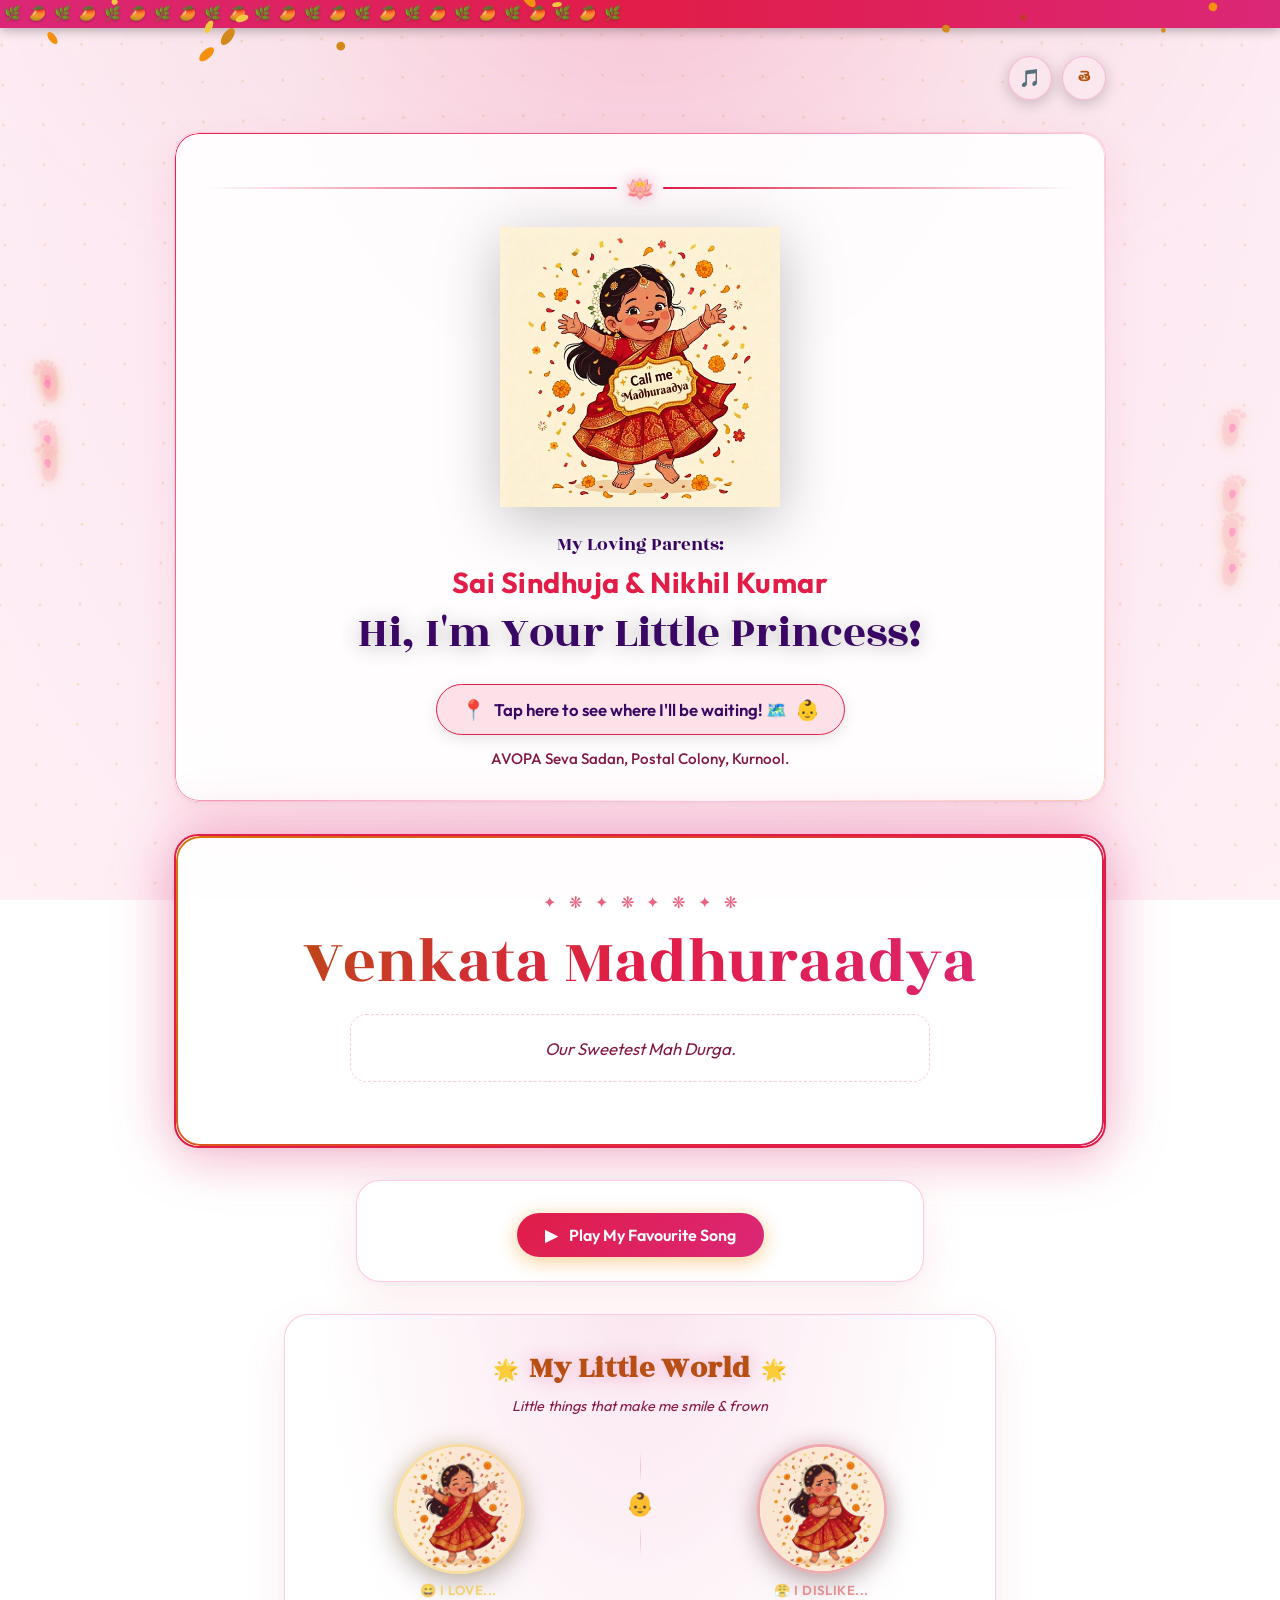
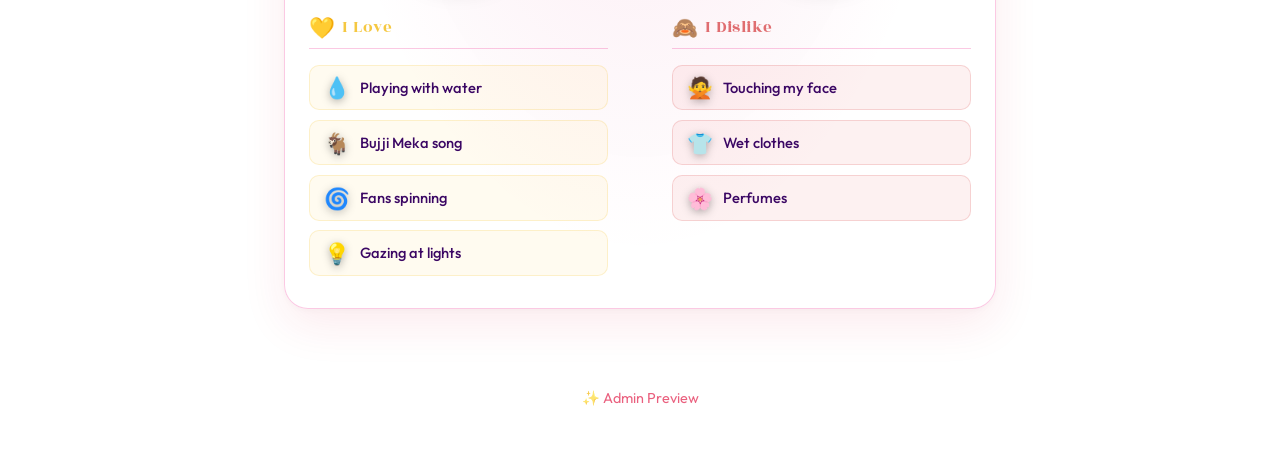
<file: index.html>
<!DOCTYPE html>
<html lang="en">

<head>
    <meta charset="UTF-8">
    <meta name="viewport" content="width=device-width, initial-scale=1.0, viewport-fit=cover">
    <title>My Nāmakaraṇa Countdown! — Baby Name Reveal</title>
    <meta name="description" content="Count down with me to my Nāmakaraṇa — my name reveal on August 16!">

    <!-- Open Graph & Social Share Preview Metadata (WhatsApp, iMessage, Twitter) -->
    <meta property="og:title" content="🪔 My Nāmakaraṇa Countdown! నా నామకరణం">
    <meta property="og:description"
        content="Count down with me until August 16 as my parents reveal my name in a traditional celebration!">
    <meta property="og:type" content="website">
    <meta property="og:url" content="https://sindhujanikhil.github.io/baby-name-reveal/">
    <meta property="og:image"
        content="https://sindhujanikhil.github.io/baby-name-reveal/assets/baby_mystery_compressed.jpeg">
    <meta property="og:image:type" content="image/png">
    <meta property="og:image:alt" content="Baby Name Reveal Countdown Illustration">
    <meta name="twitter:card" content="summary_large_image">
    <meta name="twitter:title" content="🪔 My Nāmakaraṇa Countdown!">
    <meta name="twitter:description" content="Count down with me until August 16 as my parents reveal my name!">
    <meta name="twitter:image"
        content="https://sindhujanikhil.github.io/baby-name-reveal/assets/baby_mystery_compressed.jpeg">

    <!-- Google Fonts: South Indian-Inspired Pairings -->
    <link rel="preconnect" href="https://fonts.googleapis.com">
    <link rel="preconnect" href="https://fonts.gstatic.com" crossorigin>
    <link
        href="https://fonts.googleapis.com/css2?family=Rozha+One&family=Noto+Serif:ital,wght@0,400;0,600;0,700;1,400&family=Outfit:wght@300;400;500;600;700&family=Noto+Sans+Telugu:wght@400;600;700&display=swap"
        rel="stylesheet">

    <link rel="stylesheet" href="style.css">
</head>

<body>

    <!-- Kolam Canvas Background -->
    <canvas id="particle-canvas"></canvas>
    <canvas id="confetti-canvas"></canvas>

    <!-- Torana (Mango Leaf Garland) Decorative Strip -->
    <div class="torana-strip" aria-hidden="true">
        <div class="torana-leaves">
            <span>🌿</span><span>🥭</span><span>🌿</span><span>🥭</span><span>🌿</span>
            <span>🥭</span><span>🌿</span><span>🥭</span><span>🌿</span><span>🥭</span>
            <span>🌿</span><span>🥭</span><span>🌿</span><span>🥭</span><span>🌿</span>
            <span>🥭</span><span>🌿</span><span>🥭</span><span>🌿</span><span>🥭</span>
            <span>🌿</span><span>🥭</span><span>🌿</span><span>🥭</span><span>🌿</span>
        </div>
    </div>

    <div class="container">

        <header class="top-bar" style="justify-content: flex-end; margin-bottom: 2rem;">
            <div class="controls-group">
                <button id="sound-btn" class="icon-btn" title="Toggle Sound">🎵</button>
                <button id="lang-btn" class="icon-btn lang-btn" title="Toggle Language">తె</button>
            </div>
        </header>

        <!-- Main Hero Card -->
        <section class="hero-card">
            <!-- Temple Arch Decoration -->
            <div class="temple-arch" aria-hidden="true">
                <div class="arch-left"></div>
                <div class="arch-center">🪷</div>
                <div class="arch-right"></div>
            </div>

            <img id="hero-banner-img" class="hero-banner-img" src="assets/baby_mystery.png"
                alt="Baby Reveal Illustration">

            <div class="parents-invitation"
                style="text-align: center; font-family: 'Rozha One', serif; color: var(--gold-accent); margin-bottom: 0.5rem; font-size: 1.2rem;">
                <span id="parent-names"></span>
            </div>

            <h1 id="hero-title" class="hero-title">Hi, I'm Your Little Miracle!</h1>

            <div class="ceremony-label" id="ceremony-label" data-en="My Nāmakaraṇa Celebration"
                data-te="నా నామకరణం ఉత్సవం">
                My Nāmakaraṇa Celebration
            </div>



            <div class="date-pill">
                <span class="deepam-icon">🪔</span>
                <span id="reveal-date-display">August 16, 2026 at 10:00 AM</span>
            </div>

            <!-- Baby's Location Share -->
            <div class="location-share-container" style="margin-top: 1.5rem;">
                <a id="event-location-btn" href="#" target="_blank" class="location-btn">
                    <span class="location-icon">📍</span>
                    <span id="location-text" data-en="Tap here to see where I'll be waiting! 🗺️"
                        data-te="నేను ఎక్కడ ఎదురుచూస్తున్నానో చూడటానికి ఇక్కడ నొక్కండి! 🗺️">Tap here to see where I'll
                        be waiting! 🗺️</span>
                    <span class="baby-emoji">👶</span>
                </a>
                <div id="event-address" class="event-address"
                    style="margin-top: 0.8rem; font-size: 0.95rem; color: var(--text-muted); padding: 0 1rem; line-height: 1.4; font-weight: 500;">
                </div>
            </div>
        </section>

        <!-- Countdown Timer Section -->
        <section id="countdown-view">
            <div class="countdown-container">
                <div class="time-box">
                    <div id="days" class="number-wrapper">00</div>
                    <div class="label" data-en="Days" data-te="రోజులు">Days</div>
                </div>
                <div class="time-box">
                    <div id="hours" class="number-wrapper">00</div>
                    <div class="label" data-en="Hours" data-te="గంటలు">Hours</div>
                </div>
                <div class="time-box">
                    <div id="minutes" class="number-wrapper">00</div>
                    <div class="label" data-en="Minutes" data-te="నిమిషాలు">Minutes</div>
                </div>
                <div class="time-box">
                    <div id="seconds" class="number-wrapper">00</div>
                    <div class="label" data-en="Seconds" data-te="సెకన్లు">Seconds</div>
                </div>
            </div>
        </section>

        <!-- Post-Countdown Reveal View -->
        <section id="reveal-view" class="reveal-wrapper">
            <div class="reveal-card">
                <!-- Kolam Decorative Ring -->
                <div class="kolam-ring" aria-hidden="true">
                    <span>✦</span><span>❋</span><span>✦</span><span>❋</span><span>✦</span><span>❋</span><span>✦</span><span>❋</span>
                </div>


                <h1 id="revealed-name" class="revealed-name">Aria Celeste</h1>

                <!-- Name Meaning Box -->
                <div id="name-meaning" class="name-meaning-box"></div>


            </div>
        </section>


        <!-- Secret Parent Preview Modal -->
        <div id="secret-modal" class="modal-overlay">
            <div class="modal-card">
                <div class="modal-lamp">🪔</div>
                <h3 class="modal-title">Parent Preview Mode</h3>
                <p class="modal-desc">Enter the secret code to preview the reveal before August 16:</p>
                <input type="password" id="secret-input" class="form-input" placeholder="Enter secret code"
                    style="margin-bottom: 1rem;">
                <div style="display: flex; gap: 0.75rem; justify-content: center;">
                    <button id="modal-close" class="modal-btn modal-btn-cancel">Cancel</button>
                    <button id="secret-submit" class="modal-btn modal-btn-confirm">Preview Reveal</button>
                </div>
            </div>
        </div>

        <!-- Song Section (Simplified: Only Button & Audio Player) -->
        <section class="song-section" id="song-section">
            <div class="song-card">
                <!-- Custom Play/Pause Button -->
                <button id="song-play-btn" class="song-play-btn" title="Play My Favourite Song"
                    aria-label="Play My Favourite Song">
                    <span class="play-icon" id="play-icon">▶</span>
                    <span class="song-btn-label" id="song-btn-label">Play My Favourite Song</span>
                </button>

                <!-- HTML5 Native Audio Player -->
                <audio id="bujji-audio" src="assets/bujji-meka-audio.mpeg" preload="auto"></audio>
            </div>
        </section>

        <!-- Baby's World: Likes & Dislikes -->
        <section class="baby-world-section" id="baby-world-section">
            <div class="baby-world-card">
                <div class="baby-world-header">
                    <span class="baby-world-icon">🌟</span>
                    <h2 class="baby-world-title" data-en="My Little World" data-te="నా చిన్ని ప్రపంచం">My Little World
                    </h2>
                    <span class="baby-world-icon">🌟</span>
                </div>
                <p class="baby-world-subtitle" data-en="Little things that make me smile & frown"
                    data-te="నన్ను నవ్వించే మరియు విసుగు కలిగించే చిన్ని విషయాలు">
                    Little things that make me smile &amp; frown
                </p>

                <div class="baby-world-columns">
                    <!-- Likes -->
                    <div class="baby-world-col likes-col">
                        <div class="baby-face-wrap">
                            <img id="baby-img-happy" class="baby-col-face baby-face-happy"
                                src="assets/bujjiamma_happy.png" alt="Bujjiamma smiling" />
                            <div class="baby-face-label likes-face-label">😄 I love...</div>
                        </div>
                        <div class="col-header likes-header">
                            <span class="col-emoji">💛</span>
                            <span class="col-label" data-en="I Love" data-te="నా ఇష్టాలు">I Love</span>
                        </div>
                        <ul class="preferences-list" id="likes-list">
                            <!-- Populated by JS -->
                        </ul>
                    </div>

                    <!-- Divider -->
                    <div class="baby-world-divider" aria-hidden="true">
                        <div class="divider-line"></div>
                        <div class="divider-baby">👶</div>
                        <div class="divider-line"></div>
                    </div>

                    <!-- Dislikes -->
                    <div class="baby-world-col dislikes-col">
                        <div class="baby-face-wrap">
                            <img id="baby-img-sad" class="baby-col-face baby-face-sad" src="assets/bujjiamma_sad.png"
                                alt="Bujjiamma pouting" />
                            <div class="baby-face-label dislikes-face-label">😤 I dislike...</div>
                        </div>
                        <div class="col-header dislikes-header">
                            <span class="col-emoji">🙈</span>
                            <span class="col-label" data-en="I Dislike" data-te="నా అయిష్టాలు">I Dislike</span>
                        </div>
                        <ul class="preferences-list" id="dislikes-list">
                            <!-- Populated by JS -->
                        </ul>
                    </div>
                </div>
            </div>
        </section>

        <!-- Global Audio Elements -->
        <audio id="bg-audio" src="assets/natural-bg.mpeg" loop preload="auto"></audio>

        <!-- Footer -->
        <footer>
            <p>
                <span id="secret-trigger" class="secret-trigger">✨ Admin Preview</span>
            </p>

        </footer>

    </div>

    <script src="config.js"></script>
    <script src="script.js"></script>
</body>

</html>
</file>
<file: style.css>
/* ==========================================================================
   Baby Name Reveal — South Indian Nāmakaraṇa Premium Design System
   ========================================================================== */

@import url('https://fonts.googleapis.com/css2?family=Rozha+One&family=Noto+Serif:ital,wght@0,400;0,600;0,700;1,400&family=Outfit:wght@300;400;500;600;700&family=Noto+Sans+Telugu:wght@400;600;700&display=swap');

/* ==========================================================================
   Color Tokens & Theme System
   ========================================================================== */

:root, body.theme-rose {
    --font-heading: 'Rozha One', serif;
    --font-serif: 'Noto Serif', serif;
    --font-body: 'Outfit', sans-serif;
    --font-telugu: 'Noto Sans Telugu', sans-serif;

    /* === BABY ROSE THEME (Default Bright Pastel Theme) === */
    /* Soft baby rose background, rose gold & pastel pink accents, rich plum text */
    --bg-deep:        #fff0f5;    /* Lavender blush / soft baby pink */
    --bg-mid:         #fce7f3;    /* Gentle rose pastel */
    --bg-light:       #fbcfe8;    /* Soft pink highlight */

    --primary-color:  #e11d48;    /* Bright Rose Gold / Vivid Pink */
    --primary-hover:  #be123c;
    --primary-light:  rgba(225, 29, 72, 0.12);
    --accent-color:   #db2777;    /* Deep Magenta Pink */
    --accent-glow:    rgba(219, 39, 119, 0.35);

    --gold-shimmer:   #d97706;    /* Warm gold accent */
    --kumkum:         #e11d48;
    --jasmine-white:  #ffffff;

    --card-bg:        rgba(255, 255, 255, 0.90);
    --card-border:    rgba(244, 114, 182, 0.38);
    --card-shadow:    0 16px 45px rgba(225, 29, 72, 0.09), 0 2px 10px rgba(0,0,0,0.03);

    --text-main:      #3b0764;    /* Deep rich plum/navy for ultra crisp 100% legibility */
    --text-muted:     #831843;    /* Soft burgundy text */
    --text-light:     #be123c;
    --text-gold:      #b45309;

    --timer-bg:       rgba(255, 255, 255, 0.95);
    --timer-border:   rgba(244, 114, 182, 0.45);
    --timer-num-color: #9f1239;
    --timer-shadow:   0 10px 30px rgba(225, 29, 72, 0.12), inset 0 1px 0 rgba(255, 255, 255, 1);

    --radius-lg: 24px;
    --radius-md: 16px;
    --radius-sm: 10px;
}

/* === TEMPLE GOLD THEME === */
body.theme-temple {
    --bg-deep:        #1a0a0a;
    --bg-mid:         #2d1212;
    --bg-light:       #3d1f1f;
    --primary-color:  #d4891a;
    --primary-hover:  #e8a020;
    --primary-light:  rgba(212, 137, 26, 0.15);
    --accent-color:   #f4900c;
    --accent-glow:    rgba(244, 144, 12, 0.45);
    --gold-shimmer:   #f5c842;
    --kumkum:         #c0392b;
    --card-bg:        rgba(45, 18, 18, 0.75);
    --card-border:    rgba(212, 137, 26, 0.35);
    --card-shadow:    0 20px 60px rgba(0, 0, 0, 0.5), 0 0 0 1px rgba(212,137,26,0.15);
    --text-main:      #fff3e0;
    --text-muted:     #c8a87a;
    --text-light:     #9a7a55;
    --text-gold:      #f5c842;
    --timer-bg:       rgba(26, 10, 10, 0.85);
    --timer-border:   rgba(212, 137, 26, 0.5);
    --timer-num-color: #f5c842;
    --timer-shadow:   0 8px 32px rgba(244, 144, 12, 0.2), inset 0 1px 0 rgba(245, 200, 66, 0.1);
}

/* === KANCHIPURAM SILK THEME === */
/* Deep peacock teal, magenta + gold accents */
body.theme-silk {
    --bg-deep:        #061a1a;
    --bg-mid:         #0b2e2e;
    --bg-light:       #0f3d3d;
    --primary-color:  #b5179e;    /* Magenta */
    --primary-hover:  #d020b5;
    --primary-light:  rgba(181, 23, 158, 0.15);
    --accent-color:   #f72585;
    --accent-glow:    rgba(247, 37, 133, 0.4);
    --gold-shimmer:   #ffd60a;
    --card-bg:        rgba(11, 46, 46, 0.78);
    --card-border:    rgba(181, 23, 158, 0.4);
    --card-shadow:    0 20px 60px rgba(0,0,0,0.55), 0 0 0 1px rgba(181,23,158,0.2);
    --text-main:      #e8faf8;
    --text-muted:     #7ececa;
    --text-light:     #4a9e9e;
    --text-gold:      #ffd60a;
    --timer-bg:       rgba(6, 26, 26, 0.88);
    --timer-border:   rgba(181, 23, 158, 0.5);
    --timer-num-color: #ffd60a;
    --timer-shadow:   0 8px 32px rgba(247,37,133,0.2), inset 0 1px 0 rgba(255,214,10,0.1);
}

/* === JASMINE GARDEN THEME === */
/* Warm ivory, saffron, marigold gold, kumkum red — light & festive */
body.theme-jasmine {
    --bg-deep:        #fdf6e3;
    --bg-mid:         #f9edd0;
    --bg-light:       #f5e0b0;
    --primary-color:  #c0392b;    /* Kumkum red */
    --primary-hover:  #a93226;
    --primary-light:  rgba(192, 57, 43, 0.1);
    --accent-color:   #e67e22;    /* Marigold orange */
    --accent-glow:    rgba(230, 126, 34, 0.35);
    --gold-shimmer:   #d4a017;
    --kumkum:         #c0392b;
    --card-bg:        rgba(255, 255, 255, 0.82);
    --card-border:    rgba(192, 57, 43, 0.25);
    --card-shadow:    0 16px 50px rgba(192,57,43,0.12);
    --text-main:      #2c1810;
    --text-muted:     #7a4a30;
    --text-light:     #a07050;
    --text-gold:      #c0392b;
    --timer-bg:       rgba(255, 255, 255, 0.9);
    --timer-border:   rgba(192, 57, 43, 0.4);
    --timer-num-color: #2c1810;
    --timer-shadow:   0 8px 25px rgba(230,126,34,0.15), inset 0 1px 0 rgba(255,255,255,0.9);
}

/* ==========================================================================
   Base Styles
   ========================================================================== */

* {
    margin: 0;
    padding: 0;
    box-sizing: border-box;
    -webkit-tap-highlight-color: transparent;
}

button, input, select, .icon-btn, .song-play-btn, .modal-btn, .secret-trigger {
    touch-action: manipulation;
}

html {
    scroll-behavior: smooth;
}

body {
    font-family: var(--font-body);
    background: var(--bg-deep);
    background: radial-gradient(ellipse at top, var(--bg-light) 0%, var(--bg-mid) 40%, var(--bg-deep) 100%);
    background-attachment: fixed;
    color: var(--text-main);
    min-height: 100vh;
    overflow-x: hidden;
    position: relative;
    transition: background 0.6s ease, color 0.4s ease;
}

/* Subtle animated background shimmer overlay */
body::before {
    content: '';
    position: fixed;
    inset: 0;
    background: radial-gradient(ellipse 80% 60% at 50% 0%, rgba(212,137,26,0.08) 0%, transparent 70%);
    pointer-events: none;
    z-index: 0;
    animation: bgPulse 8s ease-in-out infinite alternate;
}

body.theme-silk::before {
    background: radial-gradient(ellipse 80% 60% at 50% 0%, rgba(181,23,158,0.08) 0%, transparent 70%);
}

body.theme-jasmine::before {
    background: radial-gradient(ellipse 80% 60% at 50% 0%, rgba(230,126,34,0.06) 0%, transparent 70%);
}

@keyframes bgPulse {
    from { opacity: 0.7; }
    to   { opacity: 1; }
}

/* ==========================================================================
   Canvases
   ========================================================================== */

#particle-canvas {
    position: fixed;
    top: 0; left: 0;
    width: 100%; height: 100%;
    pointer-events: none;
    z-index: 1;
    opacity: 0.55;
}

#confetti-canvas {
    position: fixed;
    top: 0; left: 0;
    width: 100%; height: 100%;
    pointer-events: none;
    z-index: 999;
}

/* ==========================================================================
   Torana Garland Strip
   ========================================================================== */

.torana-strip {
    position: fixed;
    top: 0;
    left: 0;
    width: 100%;
    z-index: 10;
    overflow: hidden;
    height: 28px;
    background: linear-gradient(90deg, var(--accent-color), var(--primary-color), var(--accent-color));
    display: flex;
    align-items: center;
    box-shadow: 0 2px 12px rgba(0,0,0,0.3);
}

.torana-leaves {
    display: flex;
    gap: 0;
    white-space: nowrap;
    animation: toranaScroll 20s linear infinite;
    font-size: 0.85rem;
    line-height: 1;
}

.torana-leaves span {
    padding: 0 4px;
    opacity: 0.9;
    filter: drop-shadow(0 1px 1px rgba(0,0,0,0.3));
}

@keyframes toranaScroll {
    0%   { transform: translateX(0); }
    100% { transform: translateX(-50%); }
}

/* ==========================================================================
   Container
   ========================================================================== */

.container {
    max-width: 980px;
    margin: 0 auto;
    padding: 3.5rem 1.5rem 2rem 1.5rem;
    position: relative;
    z-index: 2;
}

/* ==========================================================================
   Header / Top Bar
   ========================================================================== */

.top-bar {
    display: flex;
    justify-content: space-between;
    align-items: center;
    margin-bottom: 2.5rem;
}

.brand-badge {
    background: rgba(255,255,255,0.06);
    backdrop-filter: blur(14px);
    border: 1px solid var(--card-border);
    padding: 0.55rem 1.2rem;
    border-radius: 50px;
    font-size: 0.9rem;
    font-weight: 600;
    color: var(--text-main);
    display: flex;
    align-items: center;
    gap: 0.5rem;
    box-shadow: 0 4px 20px rgba(0,0,0,0.2);
    transition: all 0.3s ease;
}

.brand-lamp {
    animation: lampFlicker 3s ease-in-out infinite;
    font-size: 1.1rem;
}

@keyframes lampFlicker {
    0%, 100% { opacity: 1; filter: drop-shadow(0 0 4px #f5c84280); }
    25%       { opacity: 0.85; filter: drop-shadow(0 0 8px #f5c84260); }
    50%       { opacity: 1; filter: drop-shadow(0 0 12px #f5c842a0); }
    75%       { opacity: 0.9; filter: drop-shadow(0 0 6px #f5c84270); }
}

.controls-group {
    display: flex;
    gap: 0.65rem;
}

.icon-btn {
    background: rgba(255,255,255,0.08);
    backdrop-filter: blur(10px);
    border: 1px solid var(--card-border);
    width: 44px;
    height: 44px;
    border-radius: 50%;
    display: inline-flex;
    justify-content: center;
    align-items: center;
    font-size: 1.1rem;
    cursor: pointer;
    transition: all 0.3s cubic-bezier(0.34, 1.56, 0.64, 1);
    color: var(--text-main);
    box-shadow: 0 4px 15px rgba(0,0,0,0.2);
}

.icon-btn:hover {
    transform: translateY(-3px) scale(1.1);
    background: var(--primary-light);
    border-color: var(--primary-color);
    box-shadow: 0 8px 25px var(--accent-glow);
}

.lang-btn {
    font-family: var(--font-telugu);
    font-size: 0.9rem;
    font-weight: 700;
    color: var(--text-gold);
    letter-spacing: 0;
}

/* ==========================================================================
   Hero Card
   ========================================================================== */

.hero-card {
    background: var(--card-bg);
    backdrop-filter: blur(20px);
    border: 1px solid var(--card-border);
    border-radius: var(--radius-lg);
    padding: 2.5rem 2rem 2rem;
    text-align: center;
    box-shadow: var(--card-shadow);
    position: relative;
    overflow: hidden;
    margin-bottom: 2rem;
    transition: all 0.5s ease;
}

/* Gold shimmer border animation */
.hero-card::before {
    content: '';
    position: absolute;
    inset: 0;
    border-radius: var(--radius-lg);
    padding: 1px;
    background: linear-gradient(135deg, var(--primary-color), transparent, var(--gold-shimmer), transparent, var(--primary-color));
    background-size: 300% 300%;
    -webkit-mask: linear-gradient(#fff 0 0) content-box, linear-gradient(#fff 0 0);
    -webkit-mask-composite: xor;
    mask-composite: exclude;
    animation: shimmerBorder 4s linear infinite;
    pointer-events: none;
}

@keyframes shimmerBorder {
    0%   { background-position: 0% 50%; }
    50%  { background-position: 100% 50%; }
    100% { background-position: 0% 50%; }
}

/* Temple Arch Decoration */
.temple-arch {
    display: flex;
    align-items: center;
    justify-content: center;
    gap: 0.5rem;
    margin-bottom: 1.5rem;
}

.arch-left, .arch-right {
    flex: 1;
    height: 2px;
    background: linear-gradient(90deg, transparent, var(--primary-color));
    border-radius: 2px;
}

.arch-right {
    background: linear-gradient(90deg, var(--primary-color), transparent);
}

.arch-center {
    font-size: 1.5rem;
    color: var(--primary-color);
    animation: omPulse 3s ease-in-out infinite;
    filter: drop-shadow(0 0 8px var(--accent-glow));
}

@keyframes omPulse {
    0%, 100% { transform: scale(1); opacity: 1; }
    50%       { transform: scale(1.1); opacity: 0.85; }
}

/* Hero Image */
.hero-banner-img {
    max-width: 280px;
    height: auto;
    margin: 0 auto 1.5rem auto;
    display: block;
    filter: drop-shadow(0 12px 30px rgba(0,0,0,0.25));
    animation: floatAnimation 5s ease-in-out infinite;
    transition: opacity 0.6s ease, transform 0.6s ease;
}

@keyframes floatAnimation {
    0%, 100% { transform: translateY(0px); }
    50%       { transform: translateY(-12px); }
}

.hero-title {
    font-family: var(--font-heading);
    font-size: clamp(1.75rem, 5.5vw, 2.8rem);
    font-weight: 400; /* Rozha One is naturally bold */
    color: var(--text-main);
    margin-bottom: 0.5rem;
    line-height: 1.15;
    text-shadow: 0 2px 20px rgba(0,0,0,0.3);
}

.hero-subtitle {
    font-size: 1.15rem;
    color: var(--text-muted);
    font-weight: 400;
    margin-bottom: 1rem;
    font-family: var(--font-telugu);
    transition: all 0.4s ease;
}

.parent-names-highlight {
    font-family: var(--font-body);
    font-weight: 700;
    font-size: 1.8rem;
    color: var(--primary-color);
    display: block;
    margin-top: 0.4rem;
    letter-spacing: 0.5px;
}

.ceremony-label {
    font-size: 0.82rem;
    text-transform: uppercase;
    letter-spacing: 3px;
    color: var(--primary-color);
    font-weight: 600;
    margin-bottom: 1.2rem;
    opacity: 0.9;
}

.date-pill {
    display: inline-flex;
    align-items: center;
    gap: 0.5rem;
    background: linear-gradient(135deg, var(--primary-color), var(--accent-color));
    color: #ffffff;
    padding: 0.65rem 1.6rem;
    border-radius: 50px;
    font-weight: 700;
    font-size: 1rem;
    box-shadow: 0 6px 24px var(--accent-glow);
    letter-spacing: 0.3px;
}

.deepam-icon {
    animation: lampFlicker 2s ease-in-out infinite;
}

.location-btn {
    display: inline-flex;
    align-items: center;
    justify-content: center;
    gap: 0.5rem;
    background: var(--primary-light);
    border: 1px solid var(--primary-color);
    padding: 0.75rem 1.5rem;
    border-radius: 50px;
    text-decoration: none;
    font-weight: 600;
    font-size: 1.05rem;
    color: var(--text-main);
    box-shadow: 0 4px 15px rgba(0,0,0,0.1);
    transition: all 0.3s cubic-bezier(0.34, 1.56, 0.64, 1);
}

.location-btn:hover {
    transform: translateY(-4px) scale(1.02);
    box-shadow: 0 8px 25px var(--accent-glow);
    background: var(--card-bg);
    border-color: var(--accent-color);
}

.location-icon {
    font-size: 1.25rem;
    animation: bounce 2s infinite ease-in-out;
}

.baby-emoji {
    font-size: 1.25rem;
}

@keyframes bounce {
    0%, 100% { transform: translateY(0); }
    50%      { transform: translateY(-4px); }
}

/* ==========================================================================
   Countdown Section
   ========================================================================== */

.countdown-container {
    display: grid;
    grid-template-columns: repeat(4, 1fr);
    gap: 1.25rem;
    margin: 1.5rem 0;
}

.time-box {
    background: var(--timer-bg);
    border: 1px solid var(--timer-border);
    border-radius: var(--radius-md);
    padding: 1.5rem 0.75rem 1.2rem;
    text-align: center;
    box-shadow: var(--timer-shadow);
    transition: transform 0.3s ease, box-shadow 0.3s ease;
    position: relative;
    overflow: hidden;
}

/* Bottom accent line */
.time-box::after {
    content: '';
    position: absolute;
    bottom: 0; left: 0; right: 0;
    height: 3px;
    background: linear-gradient(90deg, var(--primary-color), var(--accent-color));
}

.time-box:hover {
    transform: translateY(-6px);
    box-shadow: var(--timer-shadow), 0 16px 40px var(--accent-glow);
}

.deepam-top {
    font-size: 1.3rem;
    margin-bottom: 0.5rem;
    display: block;
    animation: lampFlicker 2.5s ease-in-out infinite;
}

/* Stagger flicker timing on each box */
.time-box:nth-child(1) .deepam-top { animation-delay: 0s; }
.time-box:nth-child(2) .deepam-top { animation-delay: 0.4s; }
.time-box:nth-child(3) .deepam-top { animation-delay: 0.8s; }
.time-box:nth-child(4) .deepam-top { animation-delay: 1.2s; }

.number-wrapper {
    font-family: var(--font-heading);
    font-size: 3.2rem;
    font-weight: 400;
    color: var(--timer-num-color);
    line-height: 1;
    margin-bottom: 0.5rem;
    text-shadow: 0 0 20px rgba(245,200,66,0.3);
    transition: all 0.2s ease;
}

.label {
    font-size: 0.78rem;
    font-weight: 600;
    text-transform: uppercase;
    letter-spacing: 1.5px;
    color: var(--text-muted);
    font-family: var(--font-body);
    transition: all 0.4s ease;
}

/* ==========================================================================
   Reveal View
   ========================================================================== */

.reveal-wrapper {
    display: none;
    text-align: center;
    animation: revealZoom 0.9s cubic-bezier(0.175, 0.885, 0.32, 1.275) forwards;
}

@keyframes revealZoom {
    from { opacity: 0; transform: scale(0.85) translateY(20px); }
    to   { opacity: 1; transform: scale(1) translateY(0); }
}

.reveal-card {
    background: var(--card-bg);
    backdrop-filter: blur(20px);
    border: 2px solid var(--primary-color);
    border-radius: var(--radius-lg);
    padding: 3.5rem 2rem 2.5rem;
    box-shadow: var(--card-shadow), 0 0 60px var(--accent-glow);
    position: relative;
    overflow: hidden;
}

.reveal-card::before {
    content: '';
    position: absolute;
    inset: 0;
    border-radius: var(--radius-lg);
    padding: 2px;
    background: linear-gradient(135deg, var(--gold-shimmer), var(--primary-color), var(--accent-color), var(--primary-color), var(--gold-shimmer));
    background-size: 300% 300%;
    -webkit-mask: linear-gradient(#fff 0 0) content-box, linear-gradient(#fff 0 0);
    -webkit-mask-composite: xor;
    mask-composite: exclude;
    animation: shimmerBorder 3s linear infinite;
    pointer-events: none;
}

/* Kolam Ring decoration */
.kolam-ring {
    display: flex;
    justify-content: center;
    gap: 0.8rem;
    margin-bottom: 1rem;
    color: var(--primary-color);
    font-size: 1rem;
    opacity: 0.7;
    animation: kolumRingSpin 12s linear infinite;
}

@keyframes kolumRingSpin {
    from { letter-spacing: 0.8rem; opacity: 0.6; }
    50%  { letter-spacing: 1.2rem; opacity: 0.9; }
    to   { letter-spacing: 0.8rem; opacity: 0.6; }
}

.om-crown {
    font-size: 3rem;
    margin-bottom: 0.75rem;
    display: inline-block;
    color: var(--text-gold);
    font-family: var(--font-serif);
    animation: omPulse 3s ease-in-out infinite;
    filter: drop-shadow(0 0 16px var(--accent-glow));
    text-shadow: 0 0 30px var(--accent-glow);
}

.revealed-gender-badge {
    display: inline-block;
    padding: 0.45rem 1.4rem;
    border-radius: 50px;
    font-weight: 700;
    font-size: 1.05rem;
    font-family: var(--font-body);
    background: var(--primary-light);
    color: var(--primary-color);
    border: 1px solid var(--card-border);
    margin-bottom: 1rem;
}

.revealed-name {
    font-family: var(--font-heading);
    font-size: clamp(2.1rem, 8.5vw, 4rem);
    font-weight: 400;
    background: linear-gradient(135deg, var(--text-gold), var(--primary-color), var(--accent-color));
    -webkit-background-clip: text;
    -webkit-text-fill-color: transparent;
    background-clip: text;
    margin-bottom: 1rem;
    line-height: 1.1;
    animation: nameGlow 3s ease-in-out infinite alternate;
}

@keyframes nameGlow {
    from { filter: drop-shadow(0 0 8px rgba(245,200,66,0.3)); }
    to   { filter: drop-shadow(0 0 20px rgba(245,200,66,0.6)); }
}

.name-meaning-box {
    max-width: 580px;
    margin: 0 auto 1.5rem auto;
    background: rgba(255,255,255,0.05);
    border: 1px dashed var(--card-border);
    border-radius: var(--radius-md);
    padding: 1.2rem 1.5rem;
    font-size: 1.05rem;
    line-height: 1.65;
    color: var(--text-muted);
    font-style: italic;
}

/* Cultural Details Card */
.cultural-details-card {
    max-width: 480px;
    margin: 0 auto 1.5rem auto;
    background: rgba(255,255,255,0.04);
    border: 1px solid var(--card-border);
    border-radius: var(--radius-md);
    overflow: hidden;
}

.cultural-row {
    display: flex;
    align-items: center;
    gap: 1rem;
    padding: 1rem 1.25rem;
    text-align: left;
}

.cultural-icon {
    font-size: 1.5rem;
    flex-shrink: 0;
    filter: drop-shadow(0 0 4px var(--accent-glow));
}

.cultural-label {
    font-size: 0.75rem;
    text-transform: uppercase;
    letter-spacing: 1.5px;
    color: var(--text-light);
    margin-bottom: 0.25rem;
    font-weight: 600;
    transition: all 0.4s ease;
}

.cultural-value {
    font-size: 1.05rem;
    font-weight: 600;
    color: var(--text-gold);
    font-family: var(--font-telugu);
}

.cultural-divider {
    height: 1px;
    background: var(--card-border);
    margin: 0 1.25rem;
}

/* Blessing Block */
.blessing-block {
    margin-top: 1.5rem;
    padding: 1.2rem;
    background: var(--primary-light);
    border-radius: var(--radius-md);
    border: 1px solid var(--card-border);
}

.blessing-telugu {
    font-family: var(--font-telugu);
    font-size: 1.5rem;
    font-weight: 700;
    color: var(--text-gold);
    margin-bottom: 0.35rem;
    text-shadow: 0 0 20px var(--accent-glow);
}

.blessing-english {
    font-size: 0.95rem;
    color: var(--text-muted);
    font-style: italic;
}

/* ==========================================================================
   Section Cards (Poll, etc.)
   ========================================================================== */

.section-card {
    background: var(--card-bg);
    backdrop-filter: blur(16px);
    border: 1px solid var(--card-border);
    border-radius: var(--radius-lg);
    padding: 2.5rem 2rem;
    margin-top: 2rem;
    box-shadow: var(--card-shadow);
    transition: all 0.5s ease;
}

.section-title {
    font-family: var(--font-heading);
    font-size: 1.8rem;
    font-weight: 400;
    color: var(--text-main);
    text-align: center;
    margin-bottom: 0.4rem;
    transition: all 0.4s ease;
}

.section-desc {
    text-align: center;
    color: var(--text-muted);
    margin-bottom: 2rem;
    font-size: 1rem;
    transition: all 0.4s ease;
}

/* Poll Grid */
.poll-grid {
    display: grid;
    grid-template-columns: repeat(2, 1fr);
    gap: 1.25rem;
}

.poll-option-btn {
    background: rgba(255,255,255,0.04);
    border: 2px solid transparent;
    border-radius: var(--radius-md);
    padding: 1.5rem 1rem;
    text-align: center;
    cursor: pointer;
    transition: all 0.3s cubic-bezier(0.34, 1.56, 0.64, 1);
    color: var(--text-main);
    font-family: var(--font-body);
    box-shadow: 0 4px 15px rgba(0,0,0,0.15);
}

.poll-option-btn:hover {
    transform: translateY(-5px);
    border-color: var(--primary-color);
    background: var(--primary-light);
    box-shadow: 0 12px 30px var(--accent-glow);
}

.poll-option-btn.voted {
    border-color: var(--primary-color);
    background: var(--primary-light);
}

.poll-icon {
    font-size: 2.8rem;
    margin-bottom: 0.6rem;
    display: block;
    filter: drop-shadow(0 4px 8px rgba(0,0,0,0.2));
}

.poll-label {
    font-size: 1.15rem;
    font-weight: 700;
    margin-bottom: 0.6rem;
    color: var(--text-main);
    transition: all 0.4s ease;
}

.poll-bar-outer {
    background: rgba(255,255,255,0.08);
    height: 8px;
    border-radius: 10px;
    overflow: hidden;
    margin: 0.6rem 0 0.4rem 0;
}

.poll-bar-inner {
    height: 100%;
    background: linear-gradient(90deg, var(--primary-color), var(--accent-color));
    width: 50%;
    border-radius: 10px;
    transition: width 0.7s cubic-bezier(0.4, 0, 0.2, 1);
}

.poll-count {
    font-size: 0.85rem;
    font-weight: 600;
    color: var(--text-muted);
}

/* ==========================================================================
   Modal
   ========================================================================== */

.modal-overlay {
    position: fixed;
    inset: 0;
    background: rgba(0,0,0,0.7);
    backdrop-filter: blur(10px);
    z-index: 1000;
    display: none;
    justify-content: center;
    align-items: center;
    padding: 1.5rem;
}

.modal-card {
    background: var(--card-bg);
    backdrop-filter: blur(20px);
    border: 1px solid var(--card-border);
    border-radius: var(--radius-lg);
    padding: 2.5rem 2rem;
    max-width: 420px;
    width: 100%;
    text-align: center;
    box-shadow: var(--card-shadow);
}

.modal-lamp {
    font-size: 2.5rem;
    margin-bottom: 0.75rem;
    animation: lampFlicker 2s ease-in-out infinite;
}

.modal-title {
    font-family: var(--font-heading);
    font-size: 1.6rem;
    font-weight: 400;
    margin-bottom: 0.5rem;
    color: var(--text-main);
}

.modal-desc {
    color: var(--text-muted);
    font-size: 0.9rem;
    margin-bottom: 1.25rem;
    line-height: 1.5;
}

.form-input {
    width: 100%;
    padding: 0.9rem 1.1rem;
    border-radius: var(--radius-sm);
    border: 1px solid var(--card-border);
    background: rgba(255,255,255,0.06);
    color: var(--text-main);
    font-family: var(--font-body);
    font-size: 1rem;
    outline: none;
    transition: border-color 0.3s, box-shadow 0.3s;
}

.form-input::placeholder {
    color: var(--text-light);
}

.form-input:focus {
    border-color: var(--primary-color);
    box-shadow: 0 0 0 3px var(--primary-light);
}

.modal-btn {
    padding: 0.75rem 1.5rem;
    border-radius: 50px;
    font-family: var(--font-body);
    font-size: 0.95rem;
    font-weight: 700;
    cursor: pointer;
    border: none;
    transition: all 0.3s ease;
}

.modal-btn-cancel {
    background: rgba(255,255,255,0.08);
    color: var(--text-muted);
    border: 1px solid var(--card-border);
}

.modal-btn-cancel:hover {
    background: rgba(255,255,255,0.12);
}

.modal-btn-confirm {
    background: linear-gradient(135deg, var(--primary-color), var(--accent-color));
    color: #ffffff;
    box-shadow: 0 6px 20px var(--accent-glow);
}

.modal-btn-confirm:hover {
    transform: translateY(-2px);
    box-shadow: 0 10px 28px var(--accent-glow);
}

/* ==========================================================================
   Footer
   ========================================================================== */

footer {
    text-align: center;
    padding: 3rem 0 2rem 0;
    color: var(--text-muted);
    font-size: 0.9rem;
}

.footer-deepam {
    font-size: 2rem;
    margin-bottom: 0.75rem;
    animation: lampFlicker 3s ease-in-out infinite;
    filter: drop-shadow(0 0 8px var(--accent-glow));
}

.secret-trigger {
    cursor: pointer;
    user-select: none;
    color: var(--primary-color);
    opacity: 0.7;
    transition: opacity 0.3s, color 0.3s;
}

.secret-trigger:hover {
    opacity: 1;
    color: var(--text-gold);
}

.footer-blessing {
    font-family: var(--font-telugu);
    font-size: 0.9rem;
    color: var(--text-light);
    margin-top: 0.5rem;
    transition: all 0.4s ease;
}

kbd {
    background: rgba(255,255,255,0.1);
    padding: 2px 7px;
    border-radius: 5px;
    border: 1px solid var(--card-border);
    font-size: 0.78rem;
    font-family: monospace;
}

/* ==========================================================================
   Responsive & Mobile Optimizations
   ========================================================================== */

@media (max-width: 768px) {
    .container {
        padding: calc(3rem + env(safe-area-inset-top, 0px)) 1.25rem calc(2rem + env(safe-area-inset-bottom, 0px));
    }

    .hero-card {
        padding: 2rem 1.25rem 1.5rem;
    }

    .countdown-container {
        grid-template-columns: repeat(2, 1fr);
        gap: 0.85rem;
    }

    .time-box {
        padding: 1.25rem 0.5rem 1rem;
    }

    .number-wrapper {
        font-size: 2.5rem;
    }

    .poll-grid {
        grid-template-columns: 1fr;
    }

    .cultural-details-card {
        max-width: 100%;
    }

    .hero-banner-img {
        max-width: 220px;
    }

    .reveal-card {
        padding: 2.5rem 1.25rem 1.75rem;
    }
}

@media (max-width: 640px) {
    .baby-world-columns {
        grid-template-columns: 1fr;
        gap: 1.5rem;
    }
    .baby-world-divider {
        flex-direction: row !important;
        height: auto !important;
        padding: 0 !important;
        margin: 0.25rem 0;
    }
    .baby-world-divider .divider-line {
        height: 1px !important;
        width: 100% !important;
    }
    .baby-world-card {
        padding: 1.5rem 1rem;
    }
}

@media (max-width: 480px) {
    .container {
        padding: calc(2.75rem + env(safe-area-inset-top, 0px)) 0.85rem calc(1.5rem + env(safe-area-inset-bottom, 0px));
    }

    .hero-card {
        padding: 1.5rem 0.85rem 1.25rem;
        border-radius: var(--radius-md);
    }

    .hero-banner-img {
        max-width: 180px;
        margin-bottom: 1rem;
    }

    .parents-invitation {
        font-size: 1rem !important;
    }

    .hero-subtitle {
        font-size: 0.98rem;
    }

    .ceremony-label {
        font-size: 0.75rem;
        letter-spacing: 2px;
    }

    .date-pill {
        padding: 0.5rem 1.1rem;
        font-size: 0.88rem;
    }

    .countdown-container {
        gap: 0.65rem;
    }

    .time-box {
        padding: 1rem 0.35rem 0.85rem;
        border-radius: var(--radius-sm);
    }

    .deepam-top {
        font-size: 1.1rem;
        margin-bottom: 0.25rem;
    }

    .number-wrapper {
        font-size: 2.1rem;
    }

    .label {
        font-size: 0.7rem;
        letter-spacing: 1px;
    }

    .torana-leaves {
        font-size: 0.75rem;
    }

    .kolam-ring {
        gap: 0.35rem;
        font-size: 0.8rem;
    }

    .name-meaning-box {
        padding: 0.9rem 1rem;
        font-size: 0.92rem;
    }

    .cultural-row {
        padding: 0.85rem 0.9rem;
        gap: 0.75rem;
    }

    .cultural-icon {
        font-size: 1.25rem;
    }

    .cultural-value {
        font-size: 0.95rem;
    }

    .blessing-block {
        padding: 1rem 0.85rem;
    }

    .blessing-telugu {
        font-size: 1.3rem;
    }

    .blessing-english {
        font-size: 0.88rem;
    }

    .song-section {
        padding: 0 0.25rem;
    }

    .song-card {
        padding: 1.5rem 1rem;
    }

    .song-play-btn {
        width: 100%;
        justify-content: center;
        padding: 0.85rem 1.25rem;
        min-height: 48px;
    }

    .song-title-telugu {
        font-size: 1.2rem;
    }

    .lyrics-line {
        font-size: 0.95rem;
    }

    .lyrics-translation {
        font-size: 0.78rem;
    }

    .pref-item {
        padding: 0.5rem 0.75rem;
        font-size: 0.88rem;
    }

    .modal-card {
        max-width: 92vw;
        padding: 1.75rem 1.15rem;
    }

    .modal-btn {
        min-height: 44px;
        padding: 0.7rem 1.2rem;
    }

    .form-input {
        min-height: 44px;
    }
}

@media (max-width: 360px) {
    .container {
        padding-left: 0.5rem;
        padding-right: 0.5rem;
    }

    .number-wrapper {
        font-size: 1.8rem;
    }

    .date-pill {
        padding: 0.45rem 0.85rem;
        font-size: 0.8rem;
    }
}

/* ==========================================================================
   Bujji Meka Song Section
   ========================================================================== */

.song-section {
    margin: 2rem auto 1rem;
    max-width: 600px;
    padding: 0 1rem;
}

.song-card {
    position: relative;
    background: var(--card-bg);
    border: 1px solid var(--card-border);
    border-radius: var(--radius-lg);
    box-shadow: var(--card-shadow);
    padding: 2rem 1.5rem 1.5rem;
    text-align: center;
    display: flex;
    flex-direction: column;
    align-items: center;
    gap: 1rem;
    backdrop-filter: blur(12px);
}

.song-goat-icon {
    font-size: 2.8rem;
    animation: goat-bounce 2.2s ease-in-out infinite;
    display: inline-block;
    filter: drop-shadow(0 4px 12px rgba(244, 144, 12, 0.4));
}

@keyframes goat-bounce {
    0%, 100% { transform: translateY(0) rotate(-4deg); }
    50%       { transform: translateY(-8px) rotate(4deg); }
}

.song-info {
    display: flex;
    flex-direction: column;
    align-items: center;
    gap: 0.2rem;
}

.song-title-telugu {
    font-family: var(--font-telugu);
    font-size: 1.35rem;
    font-weight: 700;
    color: var(--gold-shimmer);
    letter-spacing: 0.03em;
}

.song-title-en {
    font-family: var(--font-body);
    font-size: 0.85rem;
    color: var(--text-muted);
    letter-spacing: 0.08em;
    text-transform: uppercase;
}

/* Play / Pause Button */
.song-play-btn {
    display: inline-flex;
    align-items: center;
    gap: 0.75rem;
    background: linear-gradient(135deg, var(--primary-color), var(--accent-color));
    color: #fff;
    font-family: var(--font-body);
    font-size: 1rem;
    font-weight: 600;
    border: none;
    border-radius: 50px;
    padding: 0.75rem 1.75rem;
    cursor: pointer;
    box-shadow: 0 4px 20px rgba(244, 144, 12, 0.45);
    transition: transform 0.2s ease, box-shadow 0.2s ease;
    position: relative;
    overflow: hidden;
}

.song-play-btn::before {
    content: '';
    position: absolute;
    inset: 0;
    background: linear-gradient(135deg, var(--accent-color), var(--gold-shimmer));
    opacity: 0;
    transition: opacity 0.3s ease;
    border-radius: 50px;
}

.song-play-btn:hover::before { opacity: 1; }
.song-play-btn:hover { transform: translateY(-2px); box-shadow: 0 8px 28px rgba(244,144,12,0.6); }
.song-play-btn:active { transform: translateY(0); }

.song-play-btn .play-icon,
.song-play-btn .song-btn-label {
    position: relative;
    z-index: 1;
}

.play-icon {
    font-size: 1rem;
    display: inline-block;
    transition: transform 0.2s ease;
}

/* Pulse ring when song is playing */
.song-play-btn.is-playing {
    animation: play-pulse 2s ease-in-out infinite;
}

@keyframes play-pulse {
    0%, 100% { box-shadow: 0 4px 20px rgba(244,144,12,0.45), 0 0 0 0 rgba(244,144,12,0.4); }
    50%       { box-shadow: 0 4px 20px rgba(244,144,12,0.45), 0 0 0 10px rgba(244,144,12,0); }
}

/* Lyrics Card */
.song-lyrics-card {
    width: 100%;
    background: var(--card-bg);
    border: 1px solid var(--card-border);
    border-radius: var(--radius-md);
    padding: 1.25rem 1.5rem;
    display: flex;
    flex-direction: column;
    align-items: center;
    gap: 0.4rem;

    /* Hidden by default; revealed when playing */
    max-height: 0;
    overflow: hidden;
    opacity: 0;
    padding-top: 0;
    padding-bottom: 0;
    transition: max-height 0.6s ease, opacity 0.5s ease, padding 0.5s ease;
}

.song-lyrics-card.visible {
    max-height: 400px;
    opacity: 1;
    padding: 1.25rem 1.5rem;
}

.lyrics-line {
    font-family: var(--font-telugu);
    font-size: 1.05rem;
    font-weight: 600;
    color: var(--jasmine-white);
    text-align: center;
    line-height: 1.6;
}

.lyrics-translation {
    font-family: var(--font-body);
    font-size: 0.8rem;
    color: var(--text-muted);
    font-style: italic;
    text-align: center;
    margin-bottom: 0.3rem;
}


.lyrics-divider {
    color: var(--gold-shimmer);
    font-size: 0.7rem;
    margin: 0.3rem 0;
    opacity: 0.6;
}

/* ==========================================================================
   Baby's World — Likes & Dislikes Section
   ========================================================================== */

.baby-world-section {
    padding: 1rem 1.5rem 2rem;
    max-width: 760px;
    margin: 0 auto;
}

.baby-world-card {
    background: var(--card-bg);
    border: 1px solid var(--card-border);
    border-radius: var(--radius-lg);
    box-shadow: var(--card-shadow);
    padding: 2rem 1.5rem 2rem;
    backdrop-filter: blur(12px);
    -webkit-backdrop-filter: blur(12px);
    position: relative;
    overflow: hidden;
}

/* Soft decorative glow behind the card */
.baby-world-card::before {
    content: '';
    position: absolute;
    inset: 0;
    background: radial-gradient(ellipse at 50% -10%, var(--accent-glow) 0%, transparent 65%);
    pointer-events: none;
    opacity: 0.35;
    border-radius: inherit;
}

.baby-world-header {
    display: flex;
    align-items: center;
    justify-content: center;
    gap: 0.6rem;
    margin-bottom: 0.4rem;
}

.baby-world-icon {
    font-size: 1.3rem;
    animation: twinkle 2.4s ease-in-out infinite alternate;
}

.baby-world-icon:last-child {
    animation-delay: 1.2s;
}

@keyframes twinkle {
    from { opacity: 0.55; transform: scale(0.9); }
    to   { opacity: 1;    transform: scale(1.1); }
}

.baby-world-title {
    font-family: var(--font-heading);
    font-size: clamp(1.3rem, 4vw, 1.9rem);
    color: var(--text-gold);
    margin: 0;
    text-align: center;
    text-shadow: 0 0 18px var(--accent-glow);
    letter-spacing: 0.02em;
}

.baby-world-subtitle {
    text-align: center;
    font-family: var(--font-body);
    font-size: 0.9rem;
    color: var(--text-muted);
    margin: 0 0 1.8rem;
    font-style: italic;
    letter-spacing: 0.01em;
}

/* ---- Two-column layout ---- */
.baby-world-columns {
    display: grid;
    grid-template-columns: 1fr auto 1fr;
    gap: 1rem;
    align-items: start;
}

@media (max-width: 520px) {
    .baby-world-columns {
        grid-template-columns: 1fr;
        gap: 1.4rem;
    }
    .baby-world-divider {
        flex-direction: row !important;
        height: auto !important;
        padding: 0 !important;
    }
    .baby-world-divider .divider-line {
        height: 1px !important;
        width: 100% !important;
    }
}

/* ---- Column header ---- */
.col-header {
    display: flex;
    align-items: center;
    gap: 0.45rem;
    margin-bottom: 1rem;
    padding-bottom: 0.5rem;
    border-bottom: 1px solid var(--card-border);
}

.col-emoji {
    font-size: 1.3rem;
}

.col-label {
    font-family: var(--font-heading);
    font-size: 1.05rem;
    letter-spacing: 0.03em;
}

.likes-header .col-label {
    color: #f5c842;
}

.dislikes-header .col-label {
    color: #e07070;
}

/* ---- Preferences list ---- */
.preferences-list {
    list-style: none;
    margin: 0;
    padding: 0;
    display: flex;
    flex-direction: column;
    gap: 0.6rem;
}

/* Animate items in when .in-view is added */
.baby-world-section .pref-item {
    opacity: 0;
    transform: translateY(12px);
    transition: opacity 0.45s ease, transform 0.45s ease;
}

.baby-world-section.in-view .pref-item {
    opacity: 1;
    transform: translateY(0);
}

.pref-item {
    display: flex;
    align-items: center;
    gap: 0.65rem;
    padding: 0.55rem 0.85rem;
    border-radius: var(--radius-sm);
    font-family: var(--font-body);
    font-size: 0.92rem;
    font-weight: 500;
    cursor: default;
    transition: transform 0.2s ease, box-shadow 0.2s ease;
}

.pref-item:hover {
    transform: translateX(4px) scale(1.02);
}

/* Like items — warm golden tint */
.pref-item--like {
    background: rgba(245, 200, 66, 0.08);
    border: 1px solid rgba(245, 200, 66, 0.22);
    color: var(--text-main);
}

.pref-item--like:hover {
    box-shadow: 0 4px 18px rgba(245, 200, 66, 0.18);
    border-color: rgba(245, 200, 66, 0.42);
}

/* Dislike items — soft rose tint */
.pref-item--dislike {
    background: rgba(220, 80, 80, 0.08);
    border: 1px solid rgba(220, 80, 80, 0.2);
    color: var(--text-main);
}

.pref-item--dislike:hover {
    box-shadow: 0 4px 18px rgba(220, 80, 80, 0.16);
    border-color: rgba(220, 80, 80, 0.38);
}

.pref-emoji {
    font-size: 1.3rem;
    flex-shrink: 0;
    filter: drop-shadow(0 2px 4px rgba(0,0,0,0.3));
}

.pref-text {
    flex: 1;
    line-height: 1.35;
}

/* ---- Vertical divider ---- */
.baby-world-divider {
    display: flex;
    flex-direction: column;
    align-items: center;
    gap: 0.5rem;
    padding: 0.5rem 0;
    min-width: 32px;
}

.divider-line {
    flex: 1;
    width: 1px;
    background: linear-gradient(to bottom, transparent, var(--card-border), transparent);
    min-height: 30px;
}

.divider-baby {
    font-size: 1.4rem;
    animation: float-baby 3s ease-in-out infinite;
}

@keyframes float-baby {
    0%, 100% { transform: translateY(0);    }
    50%       { transform: translateY(-5px); }
}

/* ---- Baby face images ---- */
.baby-face-wrap {
    display: flex;
    flex-direction: column;
    align-items: center;
    margin-bottom: 1rem;
}

.baby-col-face {
    width: 130px;
    height: 130px;
    object-fit: contain;
    object-position: top;
    border-radius: 50%;
    border: 3px solid var(--card-border);
    background: rgba(255,255,255,0.04);
    box-shadow: 0 8px 28px rgba(0,0,0,0.28), 0 0 0 6px rgba(255,255,255,0.04);
    transition: transform 0.3s ease, box-shadow 0.3s ease;
}

.baby-face-happy {
    border-color: rgba(245, 200, 66, 0.5);
    box-shadow: 0 8px 28px rgba(0,0,0,0.28), 0 0 20px rgba(245, 200, 66, 0.25);
    animation: happy-bob 3.5s ease-in-out infinite;
}

.baby-face-sad {
    border-color: rgba(220, 80, 80, 0.45);
    box-shadow: 0 8px 28px rgba(0,0,0,0.28), 0 0 20px rgba(220, 80, 80, 0.2);
    animation: sad-droop 4s ease-in-out infinite;
}

@keyframes happy-bob {
    0%, 100% { transform: translateY(0) rotate(-2deg); }
    50%       { transform: translateY(-6px) rotate(2deg); }
}

@keyframes sad-droop {
    0%, 100% { transform: translateY(0) rotate(1deg); }
    50%       { transform: translateY(4px) rotate(-1deg); }
}

.baby-col-face:hover {
    transform: scale(1.08) !important;
    box-shadow: 0 14px 40px rgba(0,0,0,0.4), 0 0 30px var(--accent-glow) !important;
}

.baby-face-label {
    margin-top: 0.5rem;
    font-family: var(--font-body);
    font-size: 0.82rem;
    font-weight: 600;
    letter-spacing: 0.04em;
    text-transform: uppercase;
    opacity: 0.75;
}

.likes-face-label {
    color: #f5c842;
}

.dislikes-face-label {
    color: #e07070;
}

@media (max-width: 520px) {
    .baby-col-face {
        width: 100px;
        height: 100px;
    }
}

/* ==========================================================================
   Baby Footprints — Scroll Effect
   ========================================================================== */

.baby-footprint {
    position: fixed;
    pointer-events: none;
    z-index: 9999;
    opacity: 0;
    will-change: transform, opacity;
    animation: footprint-stamp 0.35s cubic-bezier(0.34, 1.56, 0.64, 1) forwards;
}

.baby-footprint svg {
    width: 32px;
    height: 42px;
    fill: var(--primary-color);
    filter: drop-shadow(0 2px 6px rgba(212, 137, 26, 0.55));
}

.baby-footprint.footprint-right svg {
    transform: scaleX(-1);
}

.baby-footprint.fading-out {
    animation: footprint-fade-out 0.8s ease forwards;
}

@keyframes footprint-stamp {
    0%   { opacity: 0; transform: scale(0.3) rotate(var(--fp-rotate)); }
    60%  { opacity: 0.85; transform: scale(1.15) rotate(var(--fp-rotate)); }
    100% { opacity: 0.7; transform: scale(1) rotate(var(--fp-rotate)); }
}

@keyframes footprint-fade-out {
    0%   { opacity: 0.7; }
    100% { opacity: 0; transform: scale(0.85) rotate(var(--fp-rotate)); }
}
</file>
